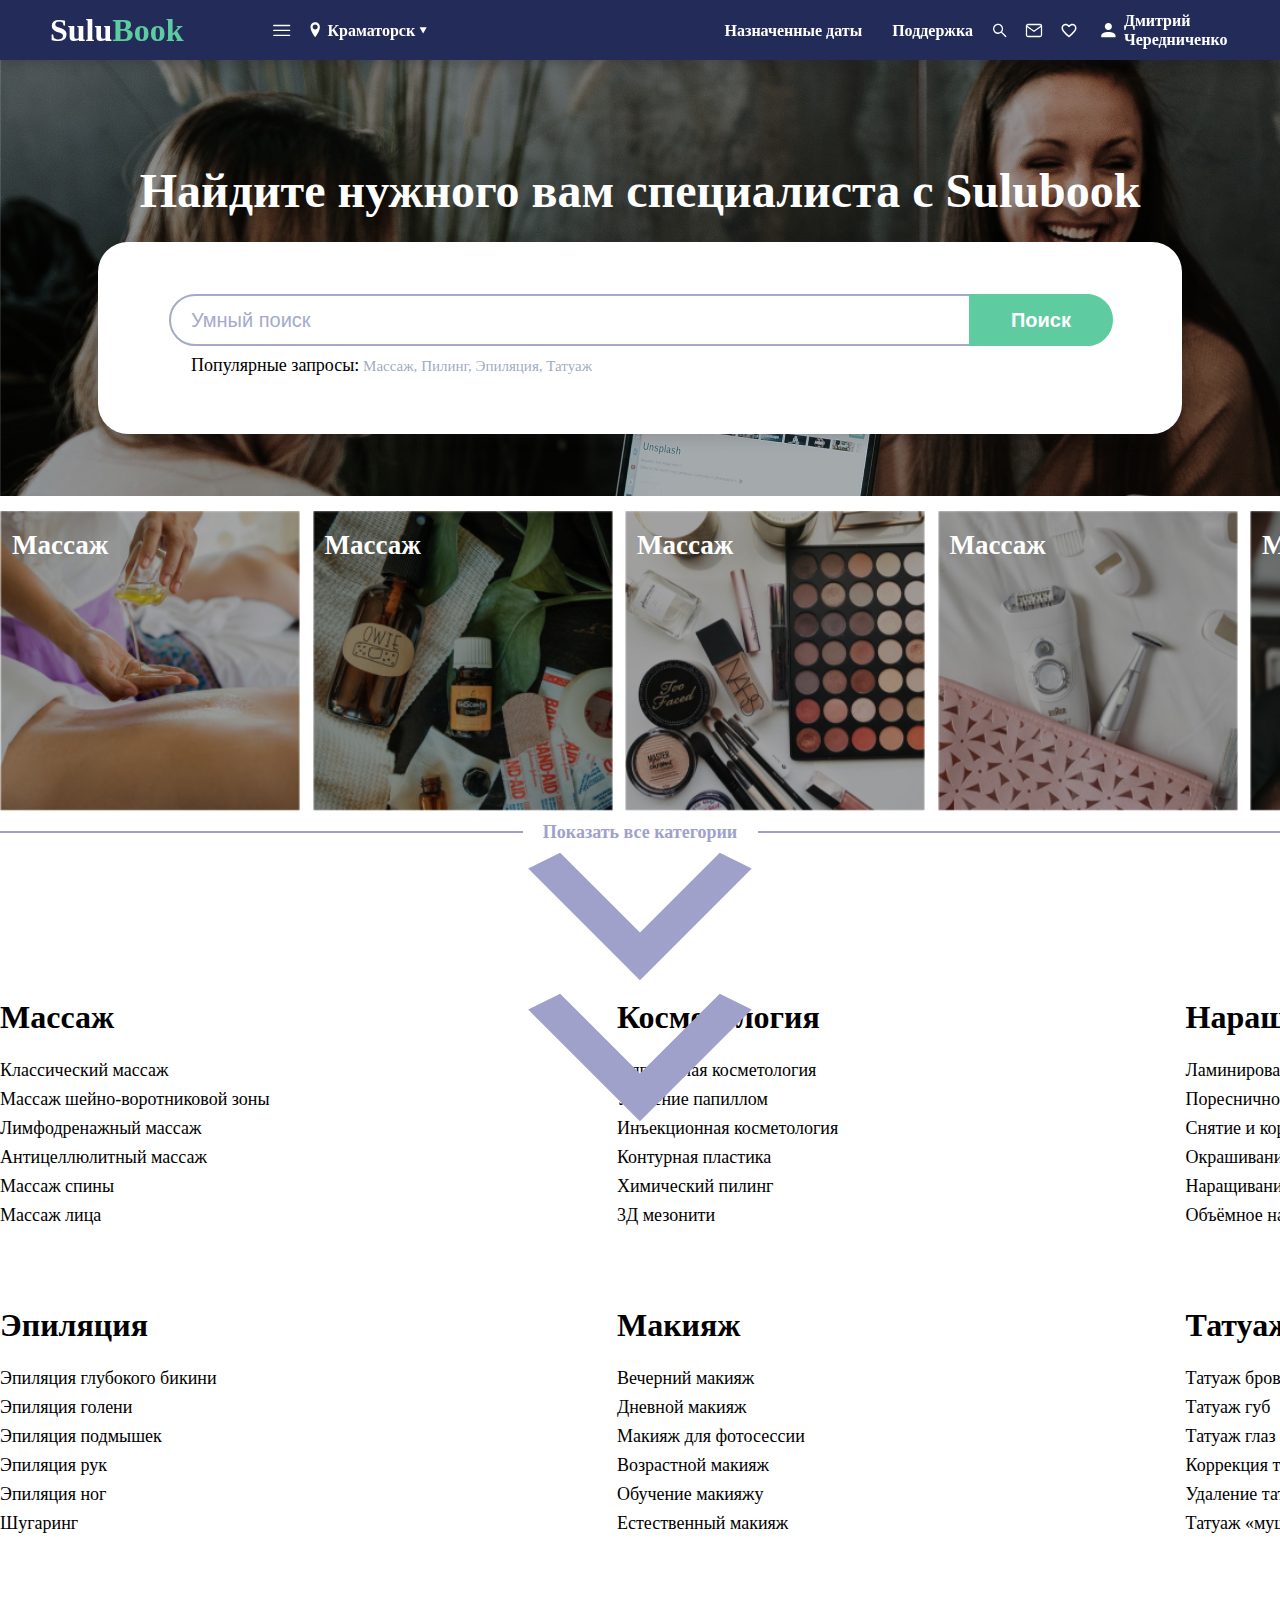
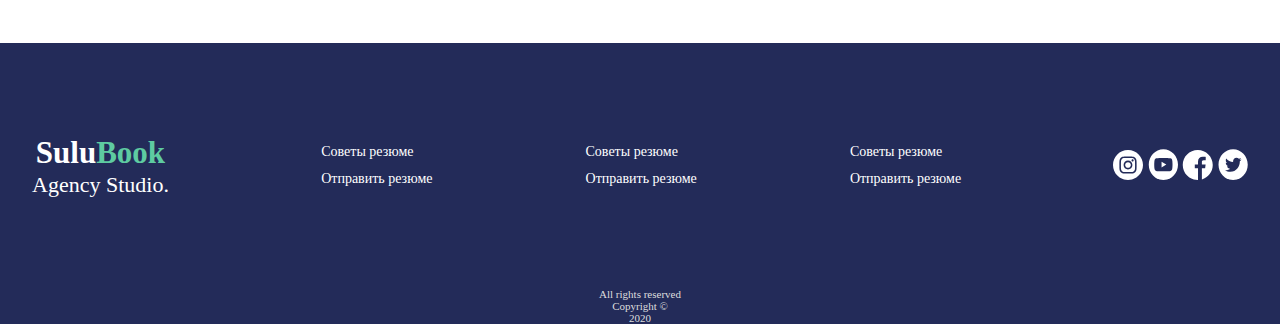
<file: main.html>
<!DOCTYPE html>
<html lang="en">
<head>
	<meta charset="UTF-8">
	<meta name="viewport" content="width=device-width, initial-scale=1.0">
	<link rel="stylesheet" href="css/reset.css">
	<link rel="stylesheet" href="css/style.css">
	<title>Document</title>
</head>
<body>
	<header style="position:sticky; top: 0; z-index: 1; ">
		<div class="header-2">
			<h1 style="color: #FFFFFF;">Sulu<span style="color: #5ECBA1;">Book</span><img src="svg/mob/burger.svg" alt=""></h1>
				<ul class="header-center">
					<li><a href="#"><img src="svg/position.svg" alt="">Краматорск <img src="svg/Polygon.svg" alt=""></a></li>
					<div class="header-center-right">
					<li><a href="#">Назначенные даты</a></li>
					<li><a href="#">Поддержка</a></li>
					</div>
				</ul>
				<div class="icons">
					<a href="#">
					<img src="svg/search.svg" alt="#">
					<img src="svg/mail.svg" alt="#">
					<img src="svg/fav.svg" alt="#">
					</a>
				</div>
				<div class="per-acc">
					<a href="#">
					<img src="svg/acc.svg" alt="">
					<p>Дмитрий Чередниченко</p>
					</a>
				</div>
			</div>
	</header>
	<main>
		<div class="top-main">
			<h1>Найдите нужного вам специалиста с Sulubook</h1>
			<div class="main-form">
				<div class="smart-search">
					<form action="#">
					<input type="search" placeholder="Умный поиск" class="search-field" maxlength="65">
					<input type="Submit" value="Поиск" class="search-button">
					</form>
					<p>Популярные запросы:<a href=""> Массаж,</a><a href=""> Пилинг,</a><a href=""> Эпиляция,</a><a href=""> Татуаж</a></p>
				</div>
			</div>
		</div>
		<div class="catg">
				<div class="catg-self">
					<img src="img/1.png" alt="">
					<p>Массаж</p>
				</div>
				<div class="catg-self">
					<img src="img/2.png" alt="">
					<p>Массаж</p>
				</div>
				<div class="catg-self">
					<img src="img/3.png" alt="">
					<p>Массаж</p>
				</div>
				<div class="catg-self">
					<img src="img/4.png" alt="">
					<p>Массаж</p>
				</div>
				<div class="catg-self">
					<img src="img/5.png" alt="">
					<p>Массаж</p>
				</div>
			</div>
		<hr>
		<div class="txt-line">
			<span><a href="">Показать все категории</a></span>
			<img src="svg/arrow.svg" class="arrow-1">
			<img src="svg/arrow.svg" class="arrow-2">
		</div>
		<div class="txt-catg"> 
			<div class="col">
				<div class="text-catg-self">
					<h2>Массаж</h2>
					<p>Классический массаж</p>
					<p>Массаж шейно-воротниковой зоны</p>
					<p>Лимфодренажный массаж</p>
					<p>Антицеллюлитный массаж</p>
					<p>Массаж спины</p>
					<p>Массаж лица</p>
				</div> 
				<div class="text-catg-self">
					<h2>Эпиляция</h2>
					<p>Эпиляция глубокого бикини</p>
					<p>Эпиляция голени</p>
					<p>Эпиляция подмышек</p>
					<p>Эпиляция рук</p>
					<p>Эпиляция ног</p>
					<p>Шугаринг</p>
				</div> 
			</div>
			<div class="col">
				<div class="text-catg-self">
					<h2>Косметология</h2>
					<p>Аппаратная косметология</p>
					<p>Удаление папиллом</p>
					<p>Инъекционная косметология</p>
					<p>Контурная пластика</p>
					<p>Химический пилинг</p>
					<p>3Д мезонити</p>
				</div> 
				<div class="text-catg-self">
					<h2>Макияж</h2>
					<p>Вечерний макияж</p>
					<p>Дневной макияж</p>
					<p>Макияж для фотосессии</p>
					<p>Возрастной макияж</p>
					<p>Обучение макияжу</p>
					<p>Естественный макияж</p>
				</div> 
			</div>
			<div class="col">
				<div class="text-catg-self">
					<h2>Наращивание ресниц</h2>
					<p>Ламинирование ресниц</p>
					<p>Поресничное наращивание ресниц</p>
					<p>Снятие и коррекция наращенных ресниц</p>
					<p>Окрашивание ресниц</p>
					<p>Наращивание уголков ресниц</p>
					<p>Объёмное наращивание</p>
				</div> 
				<div class="text-catg-self">
					<h2>Татуаж</h2>
					<p>Татуаж бровей</p>
					<p>Татуаж губ</p>
					<p>Татуаж глаз</p>
					<p>Коррекция татуажа</p>
					<p>Удаление татуажа</p>
					<p>Татуаж «мушка»</p>
				</div> 
			</div>
		</div>
	</main>
	<footer class="footer">
		<div class="footer-content">
			<div class="logo">
				<h1 style="color: #FFFFFF;">Sulu<span style="color: #5ECBA1;">Book</span></h1>
				<h2>Agency Studio.</h2>
			</div>
			<div class="footer-descr">
				<div class="col-descr">
					<p>Советы резюме</p>
					<p>Отправить резюме</p>
				</div>
				<div class="col-descr">
					<p>Советы резюме</p>
					<p>Отправить резюме</p>
				</div>
				<div class="col-descr">
					<p>Советы резюме</p>
					<p>Отправить резюме</p>
				</div>
		</div>
		<div class="media">
				<a href="#"> <img src="svg/inst.svg" alt=""> </a>
				<a href="#"> <img src="svg/youtube.svg" alt=""> </a>
				<a href="#"> <img src="svg/facebook.svg" alt=""> </a>
				<a href="#"> <img src="svg/twitter.svg" alt=""> </a>
			</div>
		</div>
		<div class="copyright">
			<p>All rights reserved</p>
			<p>Copyright ©</p>
			<p>2020</p>
		</div>
	</footer>
</body>
</html>
</file>
<file: css/style.css>
html {
	font-family: Roboto;
	width: 100%;
}
.wrapper {
	/*width: 1920px;*/
	width: 100%;
}
h3 {
	font-weight: bold;
	font-size: 36px;
	line-height: 42px;
	color: #000000;
}
h4{
	font-style: normal;
	font-weight: bold;
	font-size: 27px;
	line-height: 32px
}

/*Header*/
.menu {
	display: none;
}
.header {
	background-color: #232B59;
	box-shadow: 0px 4px 15px rgba(25, 27, 39, 0.3);
	width: 100%;
	height: 61px;
	display: flex;
	align-items: center;
	justify-content: space-between;
}
.header-first{
	align-items: center;
	display: flex;
	justify-content: space-between;
	width: 100%;
}
.header h1 {
	font-style: normal;
	font-weight: 900;
	font-size: 32px;
	line-height: 37px;
	margin-left: 50px;
}
.header-text li {
	margin-right: 39px;
	display: inline;
}
.header-text li:last-child {
	margin-right: 0;
}
.header-text a{
	text-decoration: none;
	color: #fff;
	font-weight: bold;
	font-style: normal;
	font-size: 16px;
	line-height: 19px;

}
.header-button {
	margin-right: 45px;
	margin-left: 100px;
	min-width: 180px;
}
.header-button button {
	border: none;
	cursor: pointer;
	justify-content: center;
	display: flex;
	align-items: center;
	min-width: 180px;
	height: 38px;
	background-color:  #5ECBA1;
	border-radius: 27px;
} 
.header-button p {
	margin-left: 7px;
	font-style: normal;
	font-weight: bold;
	font-size: 16px;
	line-height: 19px;
	color: #FFFFFF;
}
.header-button a {
	text-decoration: none;
}

/*First-screen*/

.first-screen{
	display: flex;
	width: 100%;
}
.first-left{
	text-align: center;
	width: 50%;
	display: flex;
	flex-direction: column;
	align-items: center;
	font-style: normal;
	font-weight: normal;
	font-size: 20px;
	line-height: 23px;
	color: #000000;
}
.first-left strong{
	font-weight: bold;
}
.first-left .main-button{
	cursor: pointer;
	margin-top: 130px;
	border: none;
	width: 285px;
	height: 54px;
	background: #5ECBA1;
	box-shadow: 2px 2px 18px rgba(89, 157, 131, 0.56);
	border-radius: 50px;
	font-style: normal;
	font-weight: bold;
	font-size: 20px;
	line-height: 23px;
	color: #FFFFFF;
}
.first-left p {
	margin-top: 295px;
	width: 640px;
}
.first-right {
	/*height: 750px;*/
	width: 50%;

}
/*.first-right img {
	height: 750px;
	object-fit: contain;
}
*/
.first-right .slick-dots {
	bottom: 0;
	transform: translate(0, 0px);
}
.first-right .slick-dots li button:before {
	font-size: 55px;
	line-height: 0;
}
.first-right .slick-dots li.slick-active button:before {
    opacity: 1;
    color: #fff1f1;
}
.slick-dotted.slick-slider {
    margin-bottom: 0;
}
.first-right .slick-initialized .slick-slider .slick-dotted {
	margin-bottom: 0;
}

/*Second screen*/

.second-screen {
	width: 100%;
	display: flex;
	height: 100%;
	justify-content: center;
}
.second-screen h3 {

}

.second-screen-play img {
	width: 100%;
	position: relative;
	/*height: 530px;*/
	object-fit: contain;
}
.play-button {
	margin-top: 301px;
}
.second-screen h3 {
	position: absolute;
	color: #FFFFFF;
	margin-top: 41px;

}


/*Third screen*/

.third-screen{
margin-bottom: 210px;
}
.third-screen-main {
	width:100%;
	margin-bottom: 280px;
}

.third-screen-main h3 {
	
	text-align: center;
	margin-top: 33px;
}
.third-screen-icons {
	max-width: 1710px;
	display: flex;
	align-items: center;
	margin-top: 180px;
	margin-right: auto;
	margin-left: auto;
	justify-content: space-evenly;
	
}

.third-screen-icons p{
	margin: 0;
	font-style: normal;
	font-weight: normal;
	font-size: 15px;
	line-height: 18px;
	color: #000000;

}
.third-screen-icons-self {
	min-width: 400px;
 	height: 80px;
 	display: flex;
 	align-items: center;

}
.descr p {
	max-width: 310px;
	text-align: left;
	margin-bottom: 5px;
}
.descr h4 {
	margin-bottom: 8px;
}
.descr{
	margin-left: 17px;
    max-height: 172px;
    max-width: 320px;
    display: flex;
    flex-direction: column;

}

/*Fourth-screen*/
.fourth-screen {
	height: 525px;
	background-color: #232B59;
	box-shadow: 0px 3px 11.25px rgba(25, 27, 39, 0.25);
	position: relative;
	display: flex;
	justify-content: center;
}
.persons {
	width: 100%;
	max-width: 840px;
	display: flex;
	justify-content: space-between;
	margin-top: 180px;
}
.fourth-screen h3 {
	color: #fff;
	position: absolute;
	margin-top: 33px;
	margin-bottom:105px;
}
.persons-self {
	display: flex;
	align-items: center;
	flex-direction: column;
}
.persons-self img {
	width: 150px;
	height: 150px;
	border: 3px solid #5ECBA1;
	border-radius: 50%;
	box-shadow: 0px 0px 11.25px rgba(94, 203, 161, 0.2);
} 
.pers-descr p b {
	font-weight: bold;
	font-size: 18px;
}
.pers-descr p {
	margin-top: 10px;
	text-align: center;
	font-size:15px;
	color: #fff;
}

/*Fifth-screen*/

.fifth-screen {
	height: 500px;
}
.fifth-screen a {
	color: rgba(35, 43, 89, 0.5);
	text-decoration: underline;
}
.fifth-screen span{
	text-align: center;
	margin-top: 100px;
}
.fifth-screen h3 {
	text-align: center;
	margin-top: 33px;
}
.main-que {
	width: 1200px;
	height: 200px;
	margin: 0 auto;
	display: flex;
	justify-content: space-between;
	flex-wrap: wrap;
	margin-top: 90px;
}
.main-que-self {
	max-width: 570px;
	max-height: 90px;
	margin-bottom: 50px;
	display: flex;
	justify-content: flex-start;
	flex-direction: column;
}
.main-que-self p b {
	font-weight: bold;
	font-size: 18px;

}
.main-que-self p {
	text-align: left;
	font-size: 15px;
	margin-top: 15px;
}
.col-1 {
	display: flex;
	flex-direction: column;
	justify-content: flex-start;
}

/*Footer*/

.footer {
	background: #232B59;

}
.logo {

}
.logo h1 {
	font-weight: bold;
	font-size: 31px;
	line-height: 38px;
}
.logo h2 {
	font-weight: lighter;
	font-size: 22px;
	line-height: 26px;
	color: #fff;
}
.footer-content{
	max-width: 1250px;
    width: 100%;
	height: 245px;
	display: flex;
	margin: 0 auto;
	justify-content: space-between;
	align-items: center;
}
.footer-descr {
	min-width: 700px;
	display: flex;
	justify-content: space-between;
}
.col-descr p{
	margin-bottom: 11px;
	font-size: 14px;
	line-height: 16px;
	color: #fff;
}
.col-descr p:last-child {
	margin-bottom: 0px;
}
.copyright p {
	text-align: center;
	font-size: 11px;
	line-height: 12px;
	color: #DDDDDD;
}

/*Адаптивная верстка*/

@media only screen
and (min-device-width: 320px)
and (max-device-width: 425px) {

	h3 {
		font-style: normal;
		font-weight: bold;
		font-size: 28px;
		line-height: 33px;
	}
	h4 {
		font-style: normal;
		font-weight: bold;
		font-size: 21px;
		line-height: 25px;

	}

	.header-text{
		display: none;
	}
	.header-first h1 {
		font-size: 32px;
		margin-left: 18px;
	}
	.header-button {
		display: none;
	}
	.menu {
		display: block;
		margin-right: 18px;
	}
	.first-left p {
		margin: 190px auto 0;
		font-size: 16px;
		line-height: 19px;
		text-align: center;
		width: 95%;
	}
	.first-left {
		width: 100%;

	}
	.first-left .main-button {
		margin: 270px auto 100px;
		width: 261px;
		height: 67px;
		font-size: 18px;
		line-height: 21px;
		
	}
	.first-right {
		display: none;
	}
	.second-screen-play img {
	    object-fit: cover;
	    position: relative;
	    height: 410px;
	}
	.play-button {
		margin-top: 185px;
	    max-width: 65px;
	    max-height: 65px;	
	}
	.third-screen {
		margin-bottom: 70px;
	}
	.third-screen-main {
		margin-bottom: 0px;
	}
	.third-screen-icons {
		margin-top: 65px;
		flex-direction: column;
	}
	.third-screen-icons-self {
		min-width: 290px;
	    max-width: 335px;
	    height: 62px;
	    display: flex;
	    align-items: center;
	    margin: 0 25px 25px;
    }
    .third-screen-icons-self img{
    	width: 60px;
    }
    .descr {
	    margin-left: 12px;
	    max-width: 260px;
    }
    .descr p {
	    font-size: 13px;
		line-height: 14px;

    }
    .descr h4 {
    	margin-bottom: 4px;
    	font-size: 18px;
    }
    .fourth-screen {
    height: 1010px;
	}
	.fifth-screen{
		height: 100%;
	}
	.persons {
		display: block;
		margin-top: 100px;
	}
	.persons-self {
		margin-bottom: 20px;
	}
	.main-que {
		margin-top: 45px;
		display: block;
		width: 100%;
		height: 100%;   
    	margin: 45px 0;
	}
	.col-1{
		margin-left: 20px;
	}
	.col-2 {
		margin-left:20px;
	}
	.main-que-self {
	    max-width: 340px;
	    max-height: 150px;
	    margin-bottom: 30px;
	    display: flex;
	    justify-content: flex-start;
	    flex-direction: column;
	}
	.fifth-screen span {
	    width: 100%;
	    margin: 0 0 25px;
	    display: flex;
	    justify-content: center;
	}
	.footer-content {
		max-width: 350px;
		display: block;
	}
	.logo {
		text-align: center;
	}
	.footer-descr {
	    min-width: 300px;
	    width: 100%;
	    max-width: 300px;
	    flex-wrap: wrap;
	    margin: 15px auto 15px;
	}
	.col-descr p{
	margin-bottom: 10px;
	font-size: 13px;
	color: #fff;
	}
	.col-descr p:last-child {
		margin-bottom: 10px;
	}
	.col-descr:last-child {
		display: flex;
		justify-content: space-between;
		width: 100%;
	}
	.media {
		text-align: center;
	}

}

@media (min-width: 768px)  {

	h3{
		font-size: 32px;
	}
	.header h1 {
		font-size: 30px;
		margin-left: 25px
	}

	.header-text {
		width: 300px;
		font-size: 9px;
	}
	.header-text li {
   		 margin-right: 30px;
	}	
	.header-button {
		min-width: 170px;
		/*margin: 0 25px 0 50px;*/
	}
	.first-left p {
	    margin-top: 135px;
	    width: 95%;
	    font-size: 18px;
	}
	.first-left .main-button {
		width: 250px;
		font-size: 18px;
	}
	.first-right {
		height: 400px;
	}
	.second-screen-play img {
    object-fit: cover;
    height: 450px;
	}
	.play-button {
    	margin-top: 175px;
	}
	.third-screen-icons {
		margin-top: 65px;
		flex-direction: column;
	}
	.third-screen-main {
		margin-bottom: 0;
	}
	.third-screen {
		margin-bottom: 90px;
	}
	.third-screen-icons-self {
	    min-width: 400px;
	    max-width: 450px;
	    height: 100%;
	    display: flex;
	    align-items: center;
	    margin: 0 0 25px;
	}	
	.third-screen-icons-self img {
		width: 90px;
	}
	.persons {
    	width: 95%;
	}
	.persons-self img {
		width: 140px;
		height: 140px;
	}
	.main-que {
		width: 100%;
		justify-content: center;
		height: 100%;
	}
	.fifth-screen {
    	height: 100%;
	}
	.fifth-screen span {
	    width: 100%;
	    display: flex;
	    justify-content: center;
	    margin-top: 0px;
	    margin-bottom: 15px;
	}
	.footer-descr {
	    margin: 0 auto;
	    min-width: 320px;
	    max-width: 650px;
	    margin-bottom: 25px;
	}
	.footer-content {
		display: block;
	}
	.logo {
		padding-top: 15px;
		text-align: center;
		margin-bottom: 25px;
	}

	.media {
		text-align: center;
	}

}
@media (min-width: 1024px) {

	h3 {
		font-weight: bold;
		font-size: 36px;
		line-height: 42px;
		color: #000000;
	}
	h4 {
		font-style: normal;
		font-weight: bold;
		font-size: 27px;
		line-height: 32px
	}
	.header h1 {
		font-size: 32px;
		line-height: 37px;
		margin-left: 50px;
	}
	.first-right {

	}
	.first-left p {
    margin-top: 185px;
    width: 95%;
    font-size: 20px;
    }
    .first-left .main-button {
    	width: 285px;
    	font-size: 20px;
    }
    .main-que {
    	margin-top: 45px;
    }
    .logo {
     padding-top: 0; 
     text-align: center; 
     margin-bottom: 0; 
	}
	.footer-content {
		display: flex;
		width: 95%;
	}
	.footer-descr {
		min-width: 640px;
		margin: 0 auto;

	}
}
@media (min-width: 1440px) {
	.header-button{
		min-width: 180px;
		margin: 0 50px 0 100px;
	}
	.first-left p {
		margin-top: 270px;
	}
	.first-right {
		height: 750px;
	}
	.third-screen {
		margin-bottom: 210px;
	}
	.third-screen-icons {
		margin-top: 180px;
		flex-direction: row;

	}
	.main-que {
		width: 1200px;
    	justify-content: space-between;
	}
}



/*SECOND PAGE.MAIN*/





.header-2 {
	background: #232B59;
	box-shadow: 0px 3px 11.25px rgba(25, 27, 39, 0.3);
	height: 60px;
	display: flex;
	align-items: center;
}
.header-2 h1 {
	font-style: normal;
	font-weight: 900;
	font-size: 32px;
	line-height: 37px;
	margin-left: 50px;
	display: flex;
	justify-content: left;
	align-items: center;
	width: 250px;
}
.header-2 img {
	margin-left: 90px;
}
.header-center li {
	margin-right: 30px;
	display: flex;
	justify-content: space-between;
}
.header-center {
	display: flex;
	justify-content: space-between;
	width: 1040px;
}
.header-center li:last-child {
	margin-right: 0;
}
.header-2/*-center*/ a{
	display: flex;
	justify-content: space-between;
	align-items: center;
	text-decoration: none;
	color: #fff;
	font-weight: bold;
	font-style: normal;
	font-size: 16px;
	line-height: 19px;
}
.header-center a img {
	margin-right: 7px;
	margin-left: 19px;
}
.header-center a img:last-child {
	margin-right: 0;
	margin-left: 4px;
}
.header-center-right {
	display: flex;
}
.icons {
	margin-left: 20px;
	margin-right: 24px;
}
.icons img {
	margin: 0;
	margin-right: 18px;
}
.icons img:last-child {
	margin-right: 0px; 
}
.per-acc {
	font-size: 14px;
	color: #fff;
	display: flex;
	margin-right: 50px;
}
.per-acc img {
	margin-right: 8px;
	margin-left: 0;
}
 .top-main {
 	background-image: url(../img/bg-main.png);
 }
 .top-main h1 {
 	font-weight: bold;
	font-size: 48px;
	line-height: 42px;
 	color: #fff;
 	text-align: center;
 	padding-top: 110px;
 	padding-bottom: 30px;
 }
 .main-form {
 	padding-bottom: 62px;
 }
 .smart-search {
 	width: 1084px;
	height: 192px;
	box-shadow: 0px 4px 15px rgba(25, 27, 39, 0.15);
	border-radius: 30px;
	background-color: #fff;
	margin: 0 auto;
 }
 form {
 	width: 942px;
    margin: 0 auto;
    padding-top: 52px;
 }
 .search-field , .search-button:active, :hover, :focus {
    outline: 0;
    outline-offset: 0;
}
 .search-field {
 	padding-left: 20px;
 	font-size: 20px;
 	position: absolute;
 	width: 942px;
	height: 52px;
	background-color: #Fff;
	border: 2px solid #A5AACA;
	box-sizing: border-box;
	border-radius: 30px;
 }
  .search-field::placeholder{
  	font-size: 20px;
	line-height: 28px;
	color: #A5AACA;
  }
  .search-button {
  	cursor: pointer;
  	transform: translateX(800px);
  	position: relative;
  	width: 144px;
	height: 52px;
	font-size: 20px;
	font-weight: bold;
	color: #fff;
	background: #5ECBA1;
	border: 2px solid #5ECBA1;
	box-sizing: border-box;
	border-radius: 0px 30px 30px 0px;
  }
.smart-search p {
	font-size: 18px;
	line-height: 25px;
	padding: 7px 0 0 93px;
}
.smart-search a {
	font-size: 15px;
	font-weight: 400;
	color: rgba(57, 81, 133, 0.5);
	text-decoration: none;
}
.catg-self {
	max-height: 300px;
}
.catg-self img {
	filter: brightness(65%);
	width: 300px; 
}
.catg-self p {
	transform: translateY(-290px);
	padding: 8px 0 0 12px;
	position: relative;
	font-size: 27px;
	font-weight: bold;
	color: #fff;
	width: 100%;
}
.catg {
	display: flex;
	justify-content: space-between;
	width: 1550px;
	margin: 15px auto;
	margin-bottom: 20px;
}
hr {
	border: 1px solid #9FA1CA;
}
.txt-line {
	display: flex;
	flex-direction: column;
    position: relative;
    width: 235px;
    margin: 0 auto;
    text-align: center;
    background-color: #fff;
    transform: translateY(-18px);
    height: 50px;
}
.txt-line span, a {
	font-weight: bold;
	font-size: 18px;
	color: #9FA1CA;
	text-decoration: none;
}
.arrow-1 {
	padding-top: 8px;
	animation-name: arrow-1;
	animation-duration: 1s;
	animation-iteration-count: infinite;
}
@keyframes arrow-1 {
 	0% {
 		padding-top: 2px;
 		opacity: 1;
 	}
 	50% {
 		padding-top: 5px;
 		opacity: 0.5;
 	}
 	100% {
 		padding-top: 2px;
 		opacity: 1;
 	}
 }
.arrow-2 {
	padding-top: 0px;
	animation-name: arrow-2;
	animation-duration: 1s;
	animation-iteration-count: infinite;
}
@keyframes arrow-2 {
 	0% {
 		padding-top: 0px;
 		opacity: 0.25;
 	}
 	50% {
 		padding-top: 2px;
 		opacity: 1;
 	}
 	100% {
 		padding-top: 0px;
 		opacity: 0;
 	}
 }
 .txt-catg {
 	width: 1500px;
 	margin: 0 auto;
 	margin-top: 110px;
 	display: flex;
 	justify-content: space-between;
 	margin-bottom: 100px;
 }
 .col {

 }
 .text-catg-self {
 	min-width: 170px;
 	max-width: 375px;
 }
 .text-catg-self:first-child{
 	margin-bottom: 85px;
 }
 .text-catg-self h2 {
 	font-weight: bold;
 	font-size: 32px;
 	margin-bottom: 28px;
 }
  .text-catg-self p {
  	font-size: 18px;
  	margin-bottom: 11px;
  }
</file>
